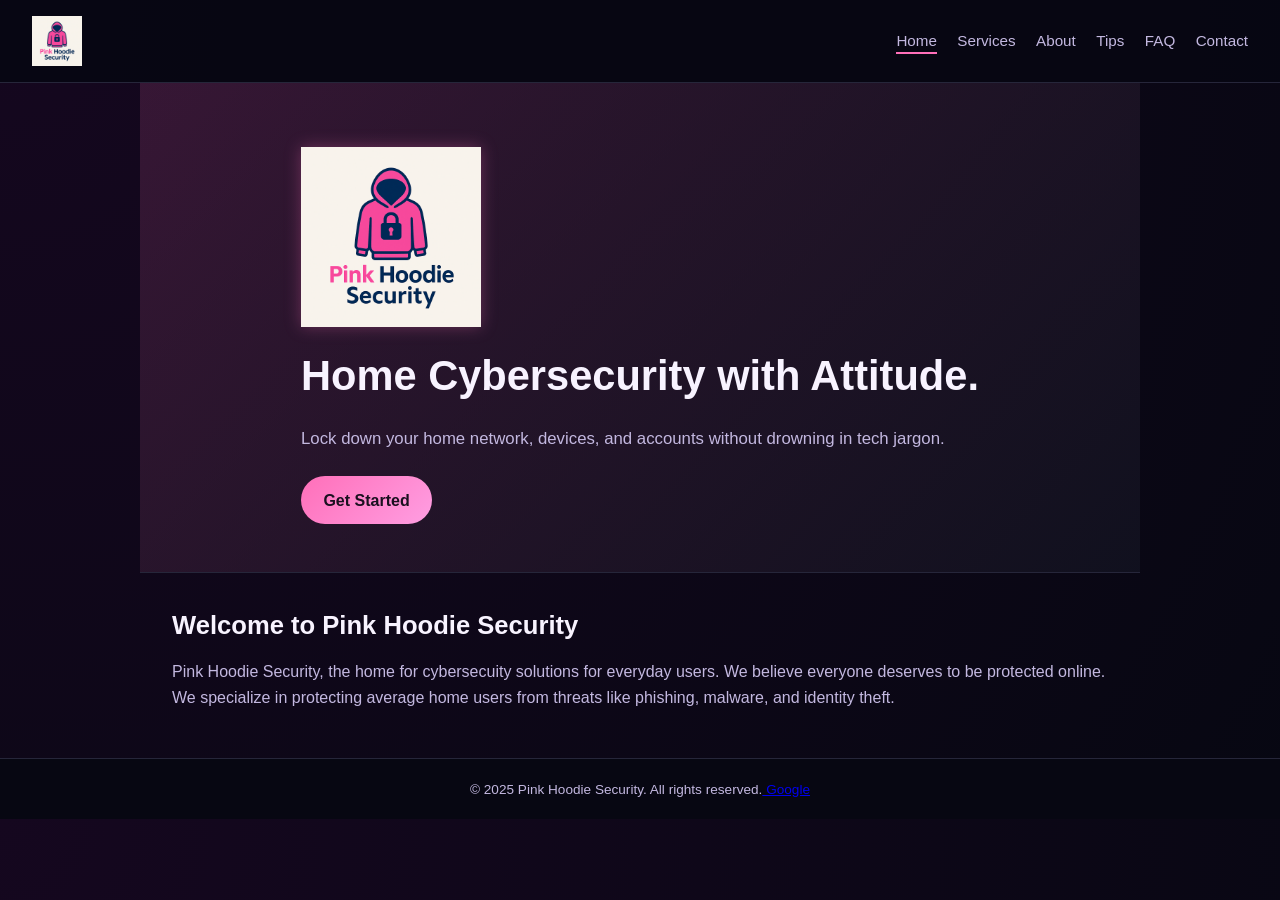
<file: index.html>
<!DOCTYPE html>
<html lang="en">
<head>
    <meta charset="UTF-8">
    <title>Pink Hoodie Security</title>
    <link rel="stylesheet" href="styles.css">
    <script defer src="script.js"></script>
</head>
<body>
    <header class="site-header">
        <div class="logo">
            <img src="logo.PHS.png" alt="Pink Hoodie Security logo" class="logo-img">
        </div>

        <nav class="site-nav">
            <a href="index.html" class="active">Home</a>
            <a href="services.html">Services</a>
            <a href="about.html">About</a>
            <a href="tips.html">Tips</a>
            <a href="faq.html">FAQ</a>
            <a href="contact.html">Contact</a>
        </nav>

    </header>

    <main>
        
        <section class="hero">
            <div class="hero-content">
                <img src="logo.PHS.png" alt="Pink Hoodie Security logo" class="hero-logo">
            <h1>Home Cybersecurity with Attitude.</h1>
                <p>Lock down your home network, devices, and accounts without drowning in tech jargon.</p>
                <a href="services.html" id="getStartedButton" class="btn-primary">Get Started</a>
            </div>
        </section>

        
        <section class="page-content" id="getting-started">
            <h2>Welcome to Pink Hoodie Security</h2>
            <p>
                Pink Hoodie Security, the home for cybersecuity solutions for everyday users. We believe everyone deserves to be protected
                online. We specialize in protecting average home users from threats like phishing, malware, and identity theft.
            </p>
        </section>
    </main>

    <footer class="site-footer">
        <p>&copy; 2025 Pink Hoodie Security. All rights reserved.<a href="https://www.google.com" target="_blank" rel="noopener noreferrer"> Google</a></p>
    </footer>
</body>
</html>
</file>
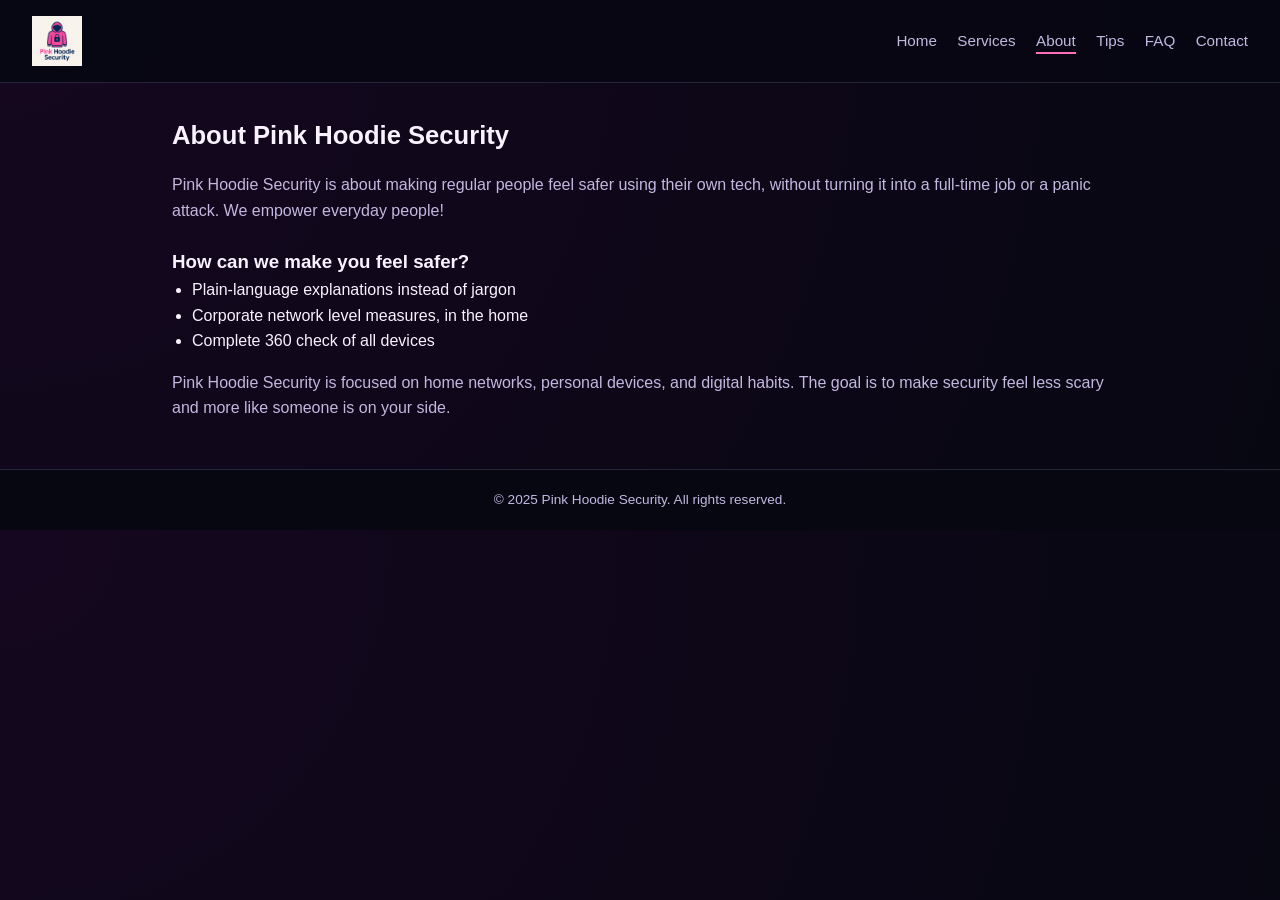
<file: about.html>
<!DOCTYPE html>
<html lang="en">

<head>
    <meta charset="UTF-8">
    <title>Pink Hoodie Security | About</title>
    <link rel="stylesheet" href="styles.css">
    <script defer src="script.js"></script>
</head>

<body>

<header class="site-header">
    <div class="logo">
        <img src="logo.PHS.png" alt="Pink Hoodie Security logo" class="logo-img">
    </div>
    <nav class="site-nav">
        <a href="index.html">Home</a>
        <a href="services.html">Services</a>
        <a href="about.html" class="active">About</a>
        <a href="tips.html">Tips</a>
        <a href="faq.html">FAQ</a>
        <a href="contact.html">Contact</a>
    </nav>
</header>

<main>
    <section class="page-content">
    <h2>About Pink Hoodie Security</h2>

    <div class="getting-started-box">
        <p>
            Pink Hoodie Security is about making regular people feel safer using their own tech,
            without turning it into a full-time job or a panic attack. We empower everyday people!
        </p>
    </div>

    <div class="getting-started-box">
        <h3>How can we make you feel safer?</h3>
        <ul>
            <li>Plain-language explanations instead of jargon</li>
            <li>Corporate network level measures, in the home</li>
            <li>Complete 360 check of all devices</li>
        </ul>

        <p>
            Pink Hoodie Security is focused on home networks, personal devices, and digital habits.
            The goal is to make security feel less scary and more like someone is on your side.
        </p>
    </div>
</section>

</main>

<footer class="site-footer">
    <p>&copy; 2025 Pink Hoodie Security. All rights reserved.</p>
</footer>
</body>
</html>
</file>
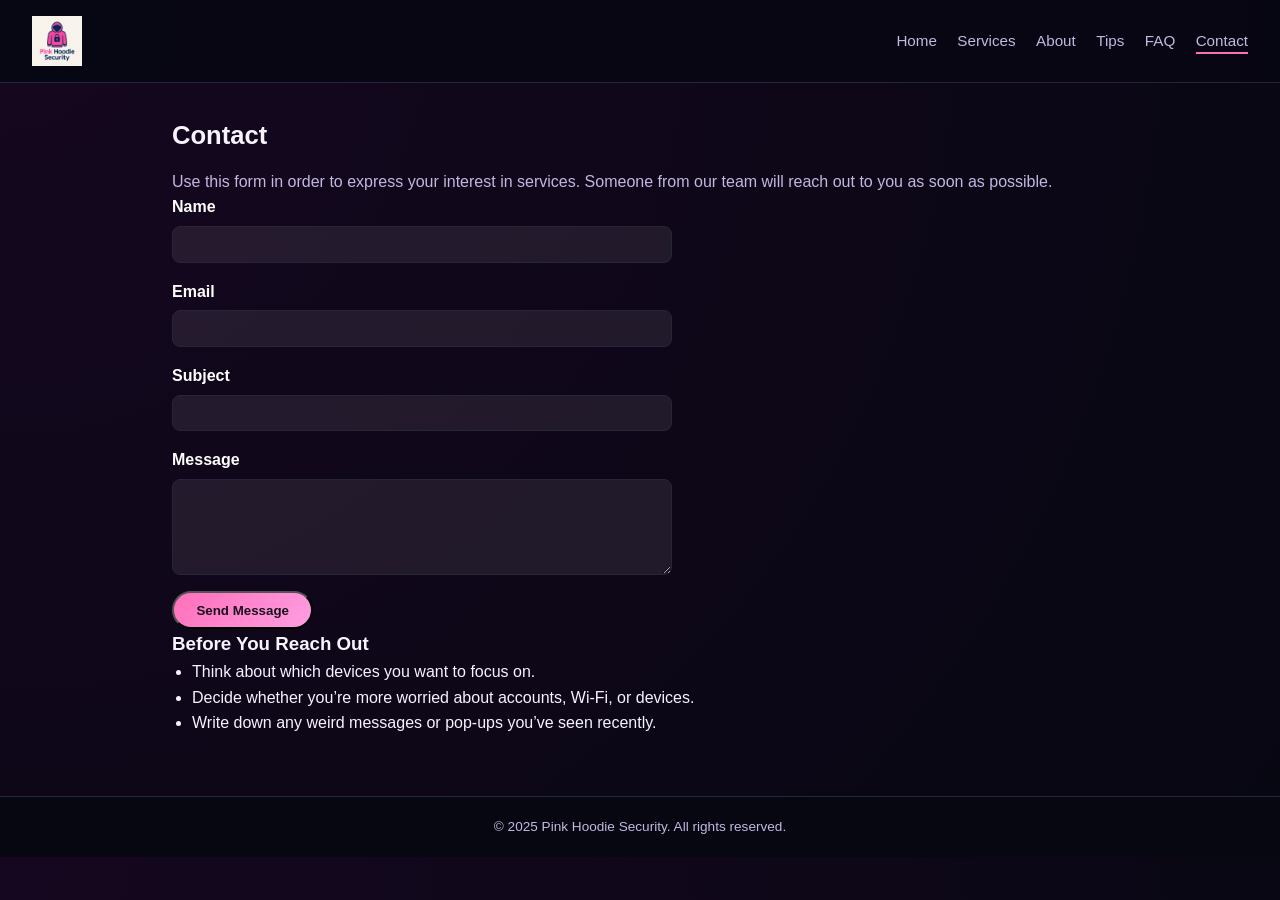
<file: contact.html>
<!DOCTYPE html>
<html lang="en">

<head>
    <meta charset="UTF-8">
    <title>Pink Hoodie Security | Contact</title>
    <link rel="stylesheet" href="styles.css">
    <script defer src="script.js"></script>
</head>

<body>

<header class="site-header">
    <div class="logo">
        <img src="logo.PHS.png" alt="Pink Hoodie Security logo" class="logo-img">
    </div>
    <nav class="site-nav">
        <a href="index.html">Home</a>
        <a href="services.html">Services</a>
        <a href="about.html">About</a>
        <a href="tips.html">Tips</a>
        <a href="faq.html">FAQ</a>
        <a href="contact.html" class="active">Contact</a>
    </nav>
</header>

<main>
    <section class="page-content">
        <h2>Contact</h2>
        <p>
            Use this form in order to express your interest in services. Someone from our team will reach out to you
            as soon as possible.
        </p>

        <form class="contact-form">
    <div class="form-group">
        <label for="name">Name</label>
        <input id="name" type="text" required>
    </div>

    <div class="form-group">
        <label for="email">Email</label>
        <input id="email" type="email" required>
    </div>

    <div class="form-group">
        <label for="subject">Subject</label>
        <input id="subject" type="text" required>
    </div>

    <div class="form-group">
        <label for="message">Message</label>
        <textarea id="message" rows="5" required></textarea>
    </div>

    <button type="submit" class="btn-primary">Send Message</button>
</form>


        <div class="getting-started-box">
            <h3>Before You Reach Out</h3>
            <ul>
                <li>Think about which devices you want to focus on.</li>
                <li>Decide whether you’re more worried about accounts, Wi-Fi, or devices.</li>
                <li>Write down any weird messages or pop-ups you’ve seen recently.</li>
            </ul>
        </div>

    </section>

</main>

<footer class="site-footer">
    <p>&copy; 2025 Pink Hoodie Security. All rights reserved.</p>
</footer>

</body>

</html>
</file>
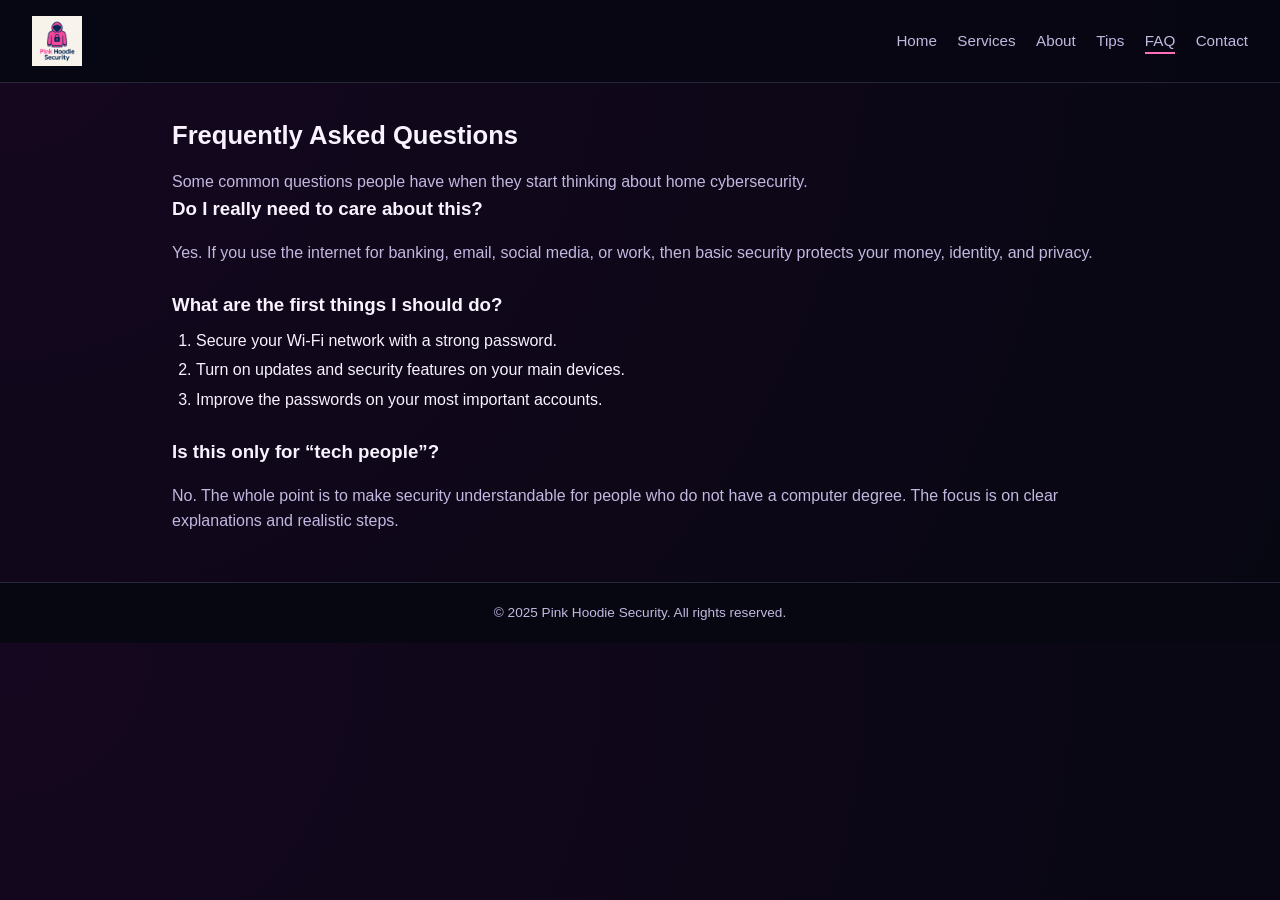
<file: faq.html>
<!DOCTYPE html>
<html lang="en">

<head>
    <meta charset="UTF-8">
    <title>Pink Hoodie Security | FAQ</title>
    <link rel="stylesheet" href="styles.css">
    <script defer src="script.js"></script>
</head>

<body>

<header class="site-header">
    <div class="logo">
        <img src="logo.PHS.png" alt="Pink Hoodie Security logo" class="logo-img">
    </div>
    <nav class="site-nav">
        <a href="index.html">Home</a>
        <a href="services.html">Services</a>
        <a href="about.html">About</a>
        <a href="tips.html">Tips</a>
        <a href="faq.html" class="active">FAQ</a>
        <a href="contact.html">Contact</a>
    </nav>
</header>

<main>
    <section class="page-content">
        <h2>Frequently Asked Questions</h2>
        <p>Some common questions people have when they start thinking about home cybersecurity.</p>

        <div class="getting-started-box">
            <h3>Do I really need to care about this?</h3>
            <p>
                Yes. If you use the internet for banking, email, social media, or work, then basic security
                protects your money, identity, and privacy.
            </p>
        </div>

        <div class="getting-started-box">
            <h3>What are the first things I should do?</h3>
            <ol>
                <li>Secure your Wi-Fi network with a strong password.</li>
                <li>Turn on updates and security features on your main devices.</li>
                <li>Improve the passwords on your most important accounts.</li>
            </ol>
        </div>

        <div class="getting-started-box">
            <h3>Is this only for “tech people”?</h3>
            <p>
                No. The whole point is to make security understandable for people who do not have a computer degree. 
                The focus is on clear explanations and realistic steps.
            </p>
        </div>
    </section>
</main>

<footer class="site-footer">
    <p>&copy; 2025 Pink Hoodie Security. All rights reserved.</p>
</footer>

</body>

</html>
</file>
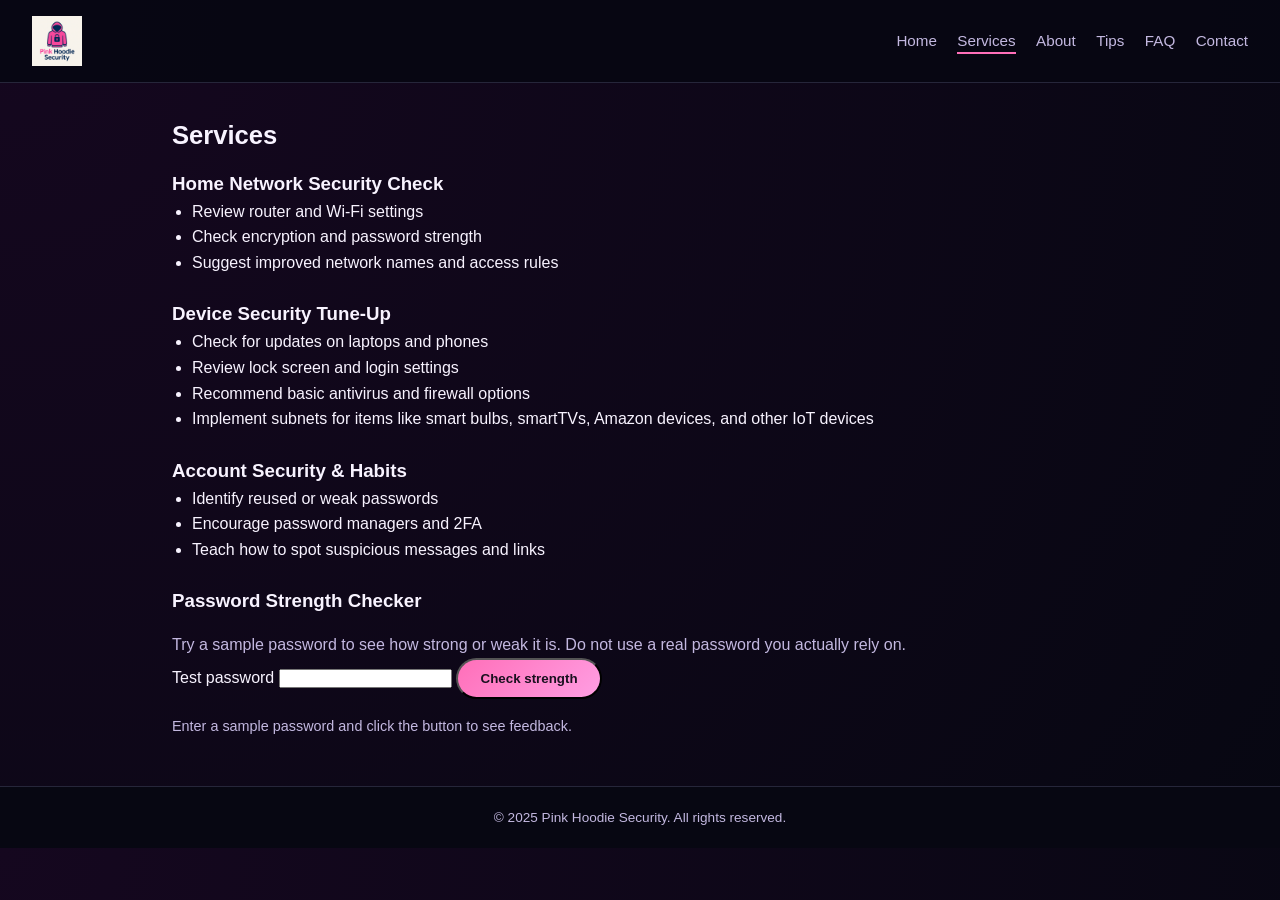
<file: services.html>
<!DOCTYPE html>
<html lang="en">

<head>
    <meta charset="UTF-8">
    <title>Pink Hoodie Security | Services</title>
    <link rel="stylesheet" href="styles.css">
    <script defer src="script.js"></script>
</head>

<body>

<header class="site-header">
    <div class="logo">
        <img src="logo.PHS.png" alt="Pink Hoodie Security logo" class="logo-img">
    </div>
    <nav class="site-nav">
        <a href="index.html">Home</a>
        <a href="services.html" class="active">Services</a>
        <a href="about.html">About</a>
        <a href="tips.html">Tips</a>
        <a href="faq.html">FAQ</a>
        <a href="contact.html">Contact</a>
    </nav>
</header>

<main>

    <section class="page-content">
        <h2>Services</h2>

        <div class="getting-started-box">
            <h3>Home Network Security Check</h3>
            <ul>
                <li>Review router and Wi-Fi settings</li>
                <li>Check encryption and password strength</li>
                <li>Suggest improved network names and access rules</li>
            </ul>
        </div>

        <div class="getting-started-box">
            <h3>Device Security Tune-Up</h3>
            <ul>
                <li>Check for updates on laptops and phones</li>
                <li>Review lock screen and login settings</li>
                <li>Recommend basic antivirus and firewall options</li>
                <li>Implement subnets for items like smart bulbs, smartTVs, Amazon devices, and other IoT devices</li>
            </ul>
        </div>

        <div class="getting-started-box">
            <h3>Account Security & Habits</h3>
            <ul>
                <li>Identify reused or weak passwords</li>
                <li>Encourage password managers and 2FA</li>
                <li>Teach how to spot suspicious messages and links</li>
            </ul>
        </div>

                <div class="getting-started-box">
            <h3>Password Strength Checker</h3>
            <p>
                Try a sample password to see how strong or weak it is. Do not use a real password you actually rely on.
            </p>

            <label for="passwordInput">Test password</label>
            <input type="password" id="passwordInput" />

            <button type="button" class="btn-primary" id="checkPasswordBtn">
                Check strength
            </button>

            <p id="passwordResult" class="result-text">
                Enter a sample password and click the button to see feedback.
            </p>
        </div>

    </section>
</main>

<footer class="site-footer">
    <p>&copy; 2025 Pink Hoodie Security. All rights reserved.</p>
</footer>

</body>

</html>
</file>
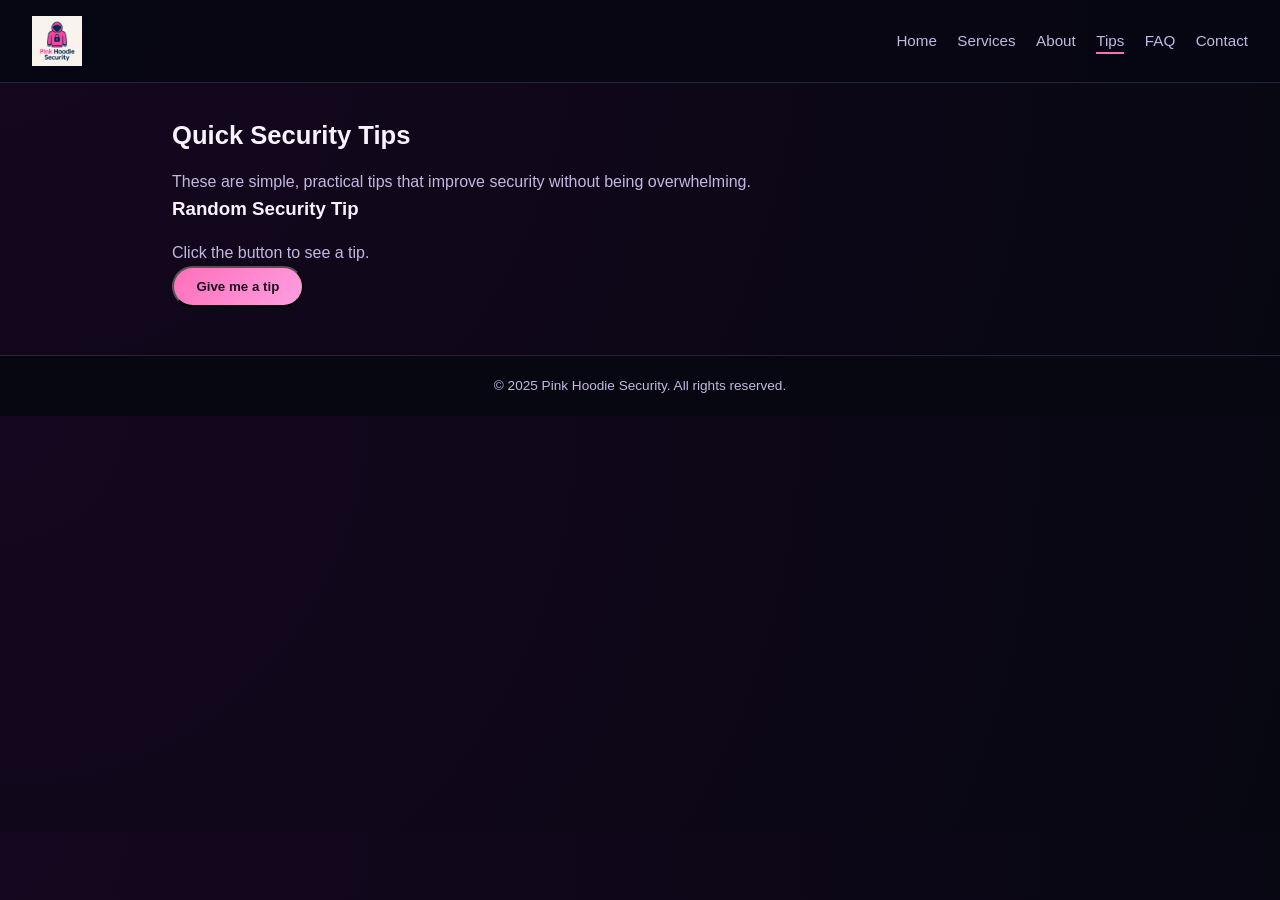
<file: tips.html>
<!DOCTYPE html>
<html lang="en">

<head>
    <meta charset="UTF-8">
    <title>Pink Hoodie Security | Security Tips</title>
    <link rel="stylesheet" href="styles.css">
    <script defer src="script.js"></script>
</head>

<body>
<header class="site-header">
    <div class="logo">
        <img src="logo.PHS.png" alt="Pink Hoodie Security logo" class="logo-img">
    </div>
    <nav class="site-nav">
        <a href="index.html">Home</a>
        <a href="services.html">Services</a>
        <a href="about.html">About</a>
        <a href="tips.html" class="active">Tips</a>
        <a href="faq.html">FAQ</a>
        <a href="contact.html">Contact</a>
    </nav>
</header>

<main>
    <section class="page-content">
        <h2>Quick Security Tips</h2>
        <p>These are simple, practical tips that improve security without being overwhelming.</p>

    <div class="getting-started-box">
        <h3>Random Security Tip</h3>
        <p id="randomTipText">
            Click the button to see a tip.
        </p>
        <button type="button" class="btn-primary" id="randomTipBtn">
            Give me a tip
        </button>
    </div>

    </section>
    
</main>

<footer class="site-footer">
    <p>&copy; 2025 Pink Hoodie Security. All rights reserved.</p>
</footer>

</body>

</html>
</file>
<file: styles.css>
:root {
    --bg: #070712;
    --bg-elevated: #11111f;
    --accent: #ff6fb9;
    --accent-soft: #ff9ee2;
    --text-main: #f8f3ff;
    --text-muted: #c3b8e0;
    --border-subtle: #26263a;
    --font-main: sans-serif;
}


* {
    margin: 0;
    padding: 0;
    box-sizing: border-box;
}

body {
    font-family: var(--font-main);
    background: radial-gradient(circle at top left, #15071f, var(--bg));
    color: var(--text-main);
    line-height: 1.6;
}


main {
    max-width: 1000px;
    margin: 0 auto;
}


.site-header {
    display: flex;
    justify-content: space-between;
    align-items: center;
    padding: 1rem 2rem;
    background: rgba(7, 7, 18, 0.95);
    border-bottom: 1px solid var(--border-subtle);
    position: sticky;
    top: 0;
    z-index: 10;
}

.logo {
    display: flex;
    align-items: center;
    gap: 0.5rem;
    font-weight: bold;
    font-size: 1.1rem;
}

.logo-img {
    height: 50px;
    width: auto;
    display: block;
}


.logo-mark {
    font-size: 1.4rem;
}

.hero-logo {
    width: 180px;
    margin-bottom: 1rem;
    display: block;
    filter: drop-shadow(0 0 8px rgba(255, 111, 185, 0.3));
}

.site-nav a {
    margin-left: 1rem;
    text-decoration: none;
    color: var(--text-muted);
    font-size: 0.95rem;
}

.site-nav a:hover {
    color: var(--accent);
}

.site-nav .active {
    border-bottom: 2px solid var(--accent);
    padding-bottom: 0.2rem;
}


.hero {
    padding: 4rem 2rem 3rem;
    display: flex;
    justify-content: center;
    background: linear-gradient(
        135deg,
        rgba(255, 111, 185, 0.15),
        rgba(17, 17, 31, 0.95)
    );
    border-bottom: 1px solid var(--border-subtle);
}

.hero-content {
    max-width: 800px;
}

.hero h1 {
    font-size: 2.6rem;
    margin-bottom: 1rem;
}

.hero p {
    color: var(--text-muted);
    margin-bottom: 1.5rem;
    font-size: 1.05rem;
}


.btn-primary {
    padding: 0.7rem 1.4rem;
    border-radius: 999px;
    background: linear-gradient(135deg, var(--accent), var(--accent-soft));
    color: #1a101f;
    font-weight: bold;
    text-decoration: none;
    display: inline-block;
}

.btn-primary:hover {
    filter: brightness(1.08);
}


.page-content {
    padding: 2rem 2rem 3rem;
    max-width: 1000px;
    margin: 0 auto;
}

.page-content h2 {
    font-size: 1.6rem;
    margin-bottom: 0.8rem;
}

.page-content p {
    color: var(--text-muted);
}


.site-footer {
    padding: 1.2rem 2rem;
    text-align: center;
    border-top: 1px solid var(--border-subtle);
    background: #070712;
    font-size: 0.85rem;
    color: var(--text-muted);
}


@media (max-width: 700px) {
    .site-header {
        flex-direction: column;
        align-items: flex-start;
        gap: 0.5rem;
    }

    .hero {
        padding: 3rem 1.2rem 2.5rem;
    }

    .page-content {
        padding: 1.8rem 1.2rem 2.5rem;
    }

    .hero h1 {
        font-size: 2.1rem;
    }
}

.result-text {
    margin-top: 0.7rem;
    font-size: 0.9rem;
}

.result-text.bad {
    color: #ff6f6f;
}

.result-text.medium {
    color: #ffd66f;
}

.result-text.good {
    color: #7bffb0;
}

.result-text.neutral {
    color: var(--text-muted);
}

.getting-started-box + .getting-started-box {
    margin-top: 1.5rem;
}

.getting-started-box ul {
    margin-bottom: 0.75rem;
    margin-left: 1.25rem;
}

.getting-started-box p {
    margin-top: 1rem;
}

.contact-form {
    display: flex;
    flex-direction: column;
    gap: 1rem;
    max-width: 500px;
}

.form-group {
    display: flex;
    flex-direction: column;
}

.contact-form label {
    margin-bottom: 0.4rem;
    font-weight: 600;
    color: #fff;
}

.contact-form input,
.contact-form textarea {
    padding: 0.6rem 0.8rem;
    border: 1px solid var(--border-subtle);
    border-radius: 0.5rem;
    background-color: rgba(255, 255, 255, 0.08);
    color: #fff;
}

.contact-form button {
    width: fit-content;
    padding: 0.6rem 1.4rem;
}

.page-content ol {
    margin-top: 0.5rem;     
    margin-left: 1.5rem;    
    padding-left: 0;        
}

.page-content ol li {
    margin-bottom: 0.25rem;
}
</file>
